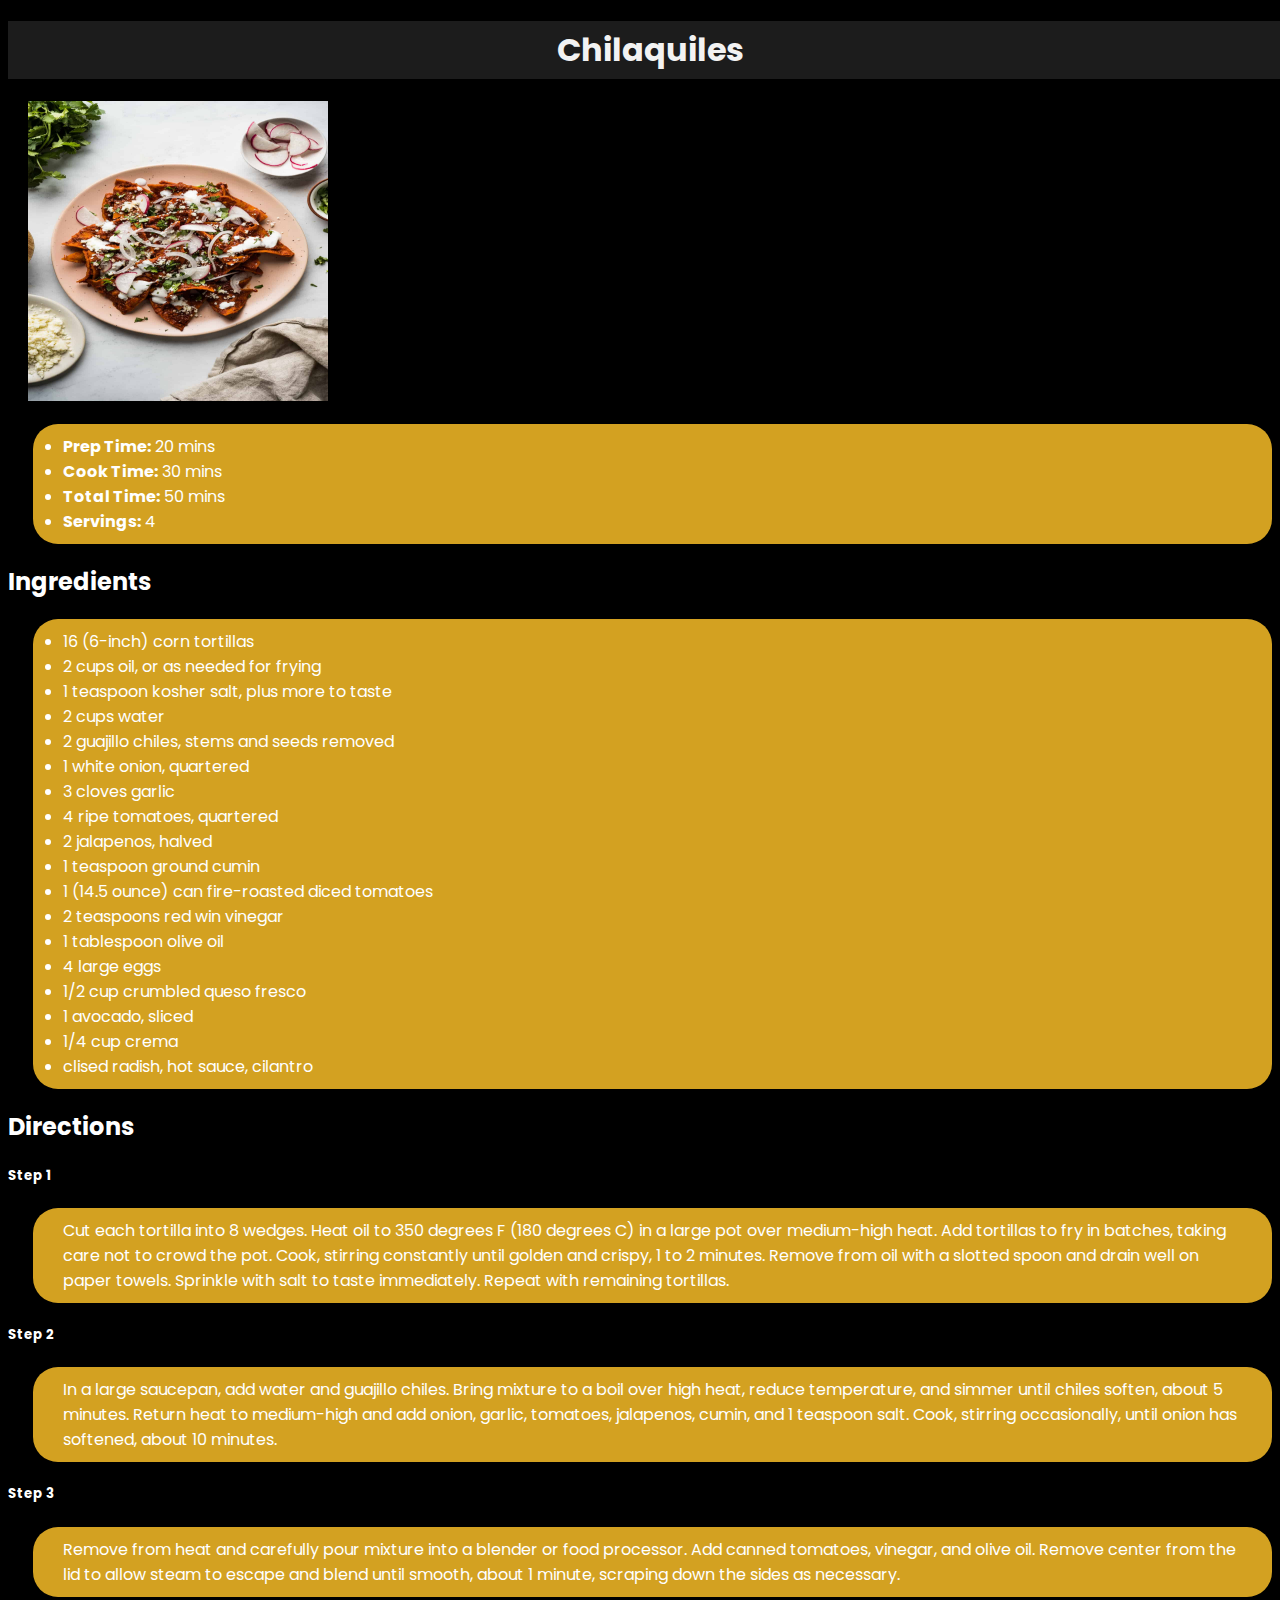
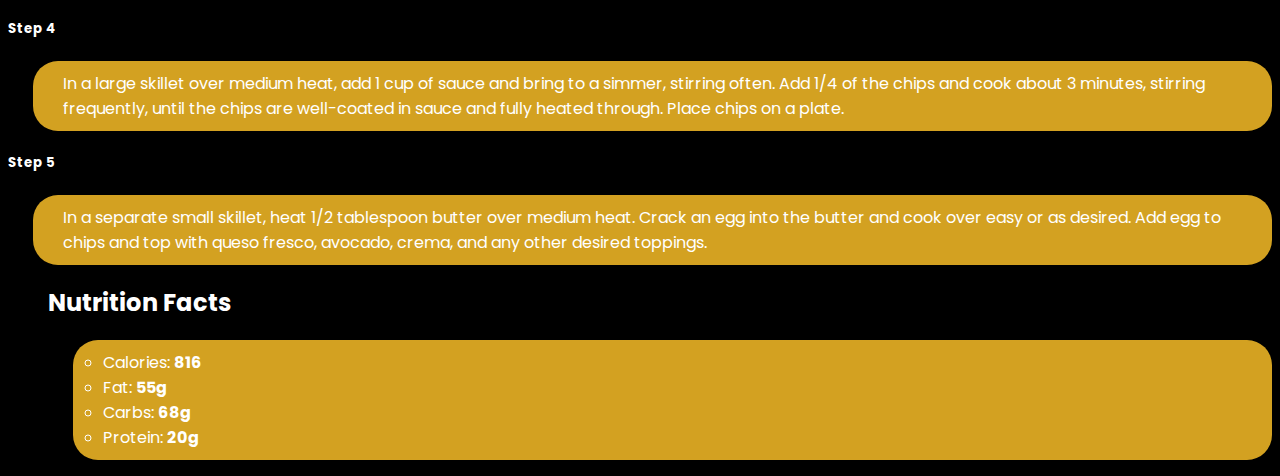
<file: pages/chilaquiles.html>
<!DOCTYPE html>
<html lang="en">
<head>
  <meta charset="UTF-8">
  <meta name="viewport" content="width=device-width, initial-scale=1.0">
  <title>Sosa's Recipes</title>
  <link rel="stylesheet" href="../css/styles.css">
</head>
<body>
  <h1 class="top-bar">Chilaquiles</h1>
  <img class="img-chilaquiles" src="../imgs/chilaquiles-rojos-small-11.jpg" alt="chilauiles on a plate" style="height: 300px; width: 300px;">
  <ul class="under-title">
    <li><strong>Prep Time:</strong> 20 mins</li>
    <li><strong>Cook Time:</strong> 30 mins</li>
    <li><strong>Total Time:</strong> 50 mins</li>
    <li><strong>Servings:</strong> 4</li>
  </ul>
  <h2>Ingredients</h2>
  <ul class="under-title">
    <li>16 (6-inch) corn tortillas</li>
    <li>2 cups oil, or as needed for frying</li>
    <li>1 teaspoon kosher salt, plus more to taste</li>
    <li>2 cups water</li>
    <li>2 guajillo chiles, stems and seeds removed</li>
    <li>1 white onion, quartered</li>
    <li>3 cloves garlic</li>
    <li>4 ripe tomatoes, quartered</li>
    <li>2 jalapenos, halved</li>
    <li>1 teaspoon ground cumin</li>
    <li>1 (14.5 ounce) can fire-roasted diced tomatoes</li>
    <li>2 teaspoons red win vinegar</li>
    <li>1 tablespoon olive oil</li>
    <li>4 large eggs</li>
    <li>1/2 cup crumbled queso fresco</li>
    <li>1 avocado, sliced</li>
    <li>1/4 cup crema</li>
    <li>clised radish, hot sauce, cilantro</li>
  </ul>
  <h2>Directions</h2>
  <h5>Step 1</h5>
  <p class="under-title">Cut each tortilla into 8 wedges. Heat oil to 350 degrees F (180 degrees C) in a large pot over medium-high heat. Add tortillas to fry in batches, taking care not to crowd the pot. Cook, stirring constantly until golden and crispy, 1 to 2 minutes. Remove from oil with a slotted spoon and drain well on paper towels. Sprinkle with salt to taste immediately. Repeat with remaining tortillas. </p>
  <h5>Step 2</h5>
  <p class="under-title">In a large saucepan, add water and guajillo chiles. Bring mixture to a boil over high heat, reduce temperature, and simmer until chiles soften, about 5 minutes. Return heat to medium-high and add onion, garlic, tomatoes, jalapenos, cumin, and 1 teaspoon salt. Cook, stirring occasionally, until onion has softened, about 10 minutes. </p>
  <h5>Step 3</h5>
  <p class="under-title">Remove from heat and carefully pour mixture into a blender or food processor. Add canned tomatoes, vinegar, and olive oil. Remove center from the lid to allow steam to escape and blend until smooth, about 1 minute, scraping down the sides as necessary.</p>
  <h5>Step 4</h5>
  <p class="under-title">In a large skillet over medium heat, add 1 cup of sauce and bring to a simmer, stirring often.  Add 1/4 of the chips and cook about 3 minutes, stirring frequently, until the chips are well-coated in sauce and fully heated through. Place chips on a plate.</p>
  <h5>Step 5</h5>
  <p class="under-title">In a separate small skillet, heat 1/2 tablespoon butter over medium heat. Crack an egg into the butter and cook over easy or as desired. Add egg to chips and top with queso fresco, avocado, crema, and any other desired toppings. </p>
  <ul>
  <h2>Nutrition Facts</h2>
  <ul class="under-title">
    <li>Calories: <strong>816</strong></li>
    <li>Fat: <strong>55g</strong></li>
    <li>Carbs: <strong>68g</strong></li>
    <li>Protein: <strong>20g</strong></li>
  </ul>
</body>
</html>
</file>
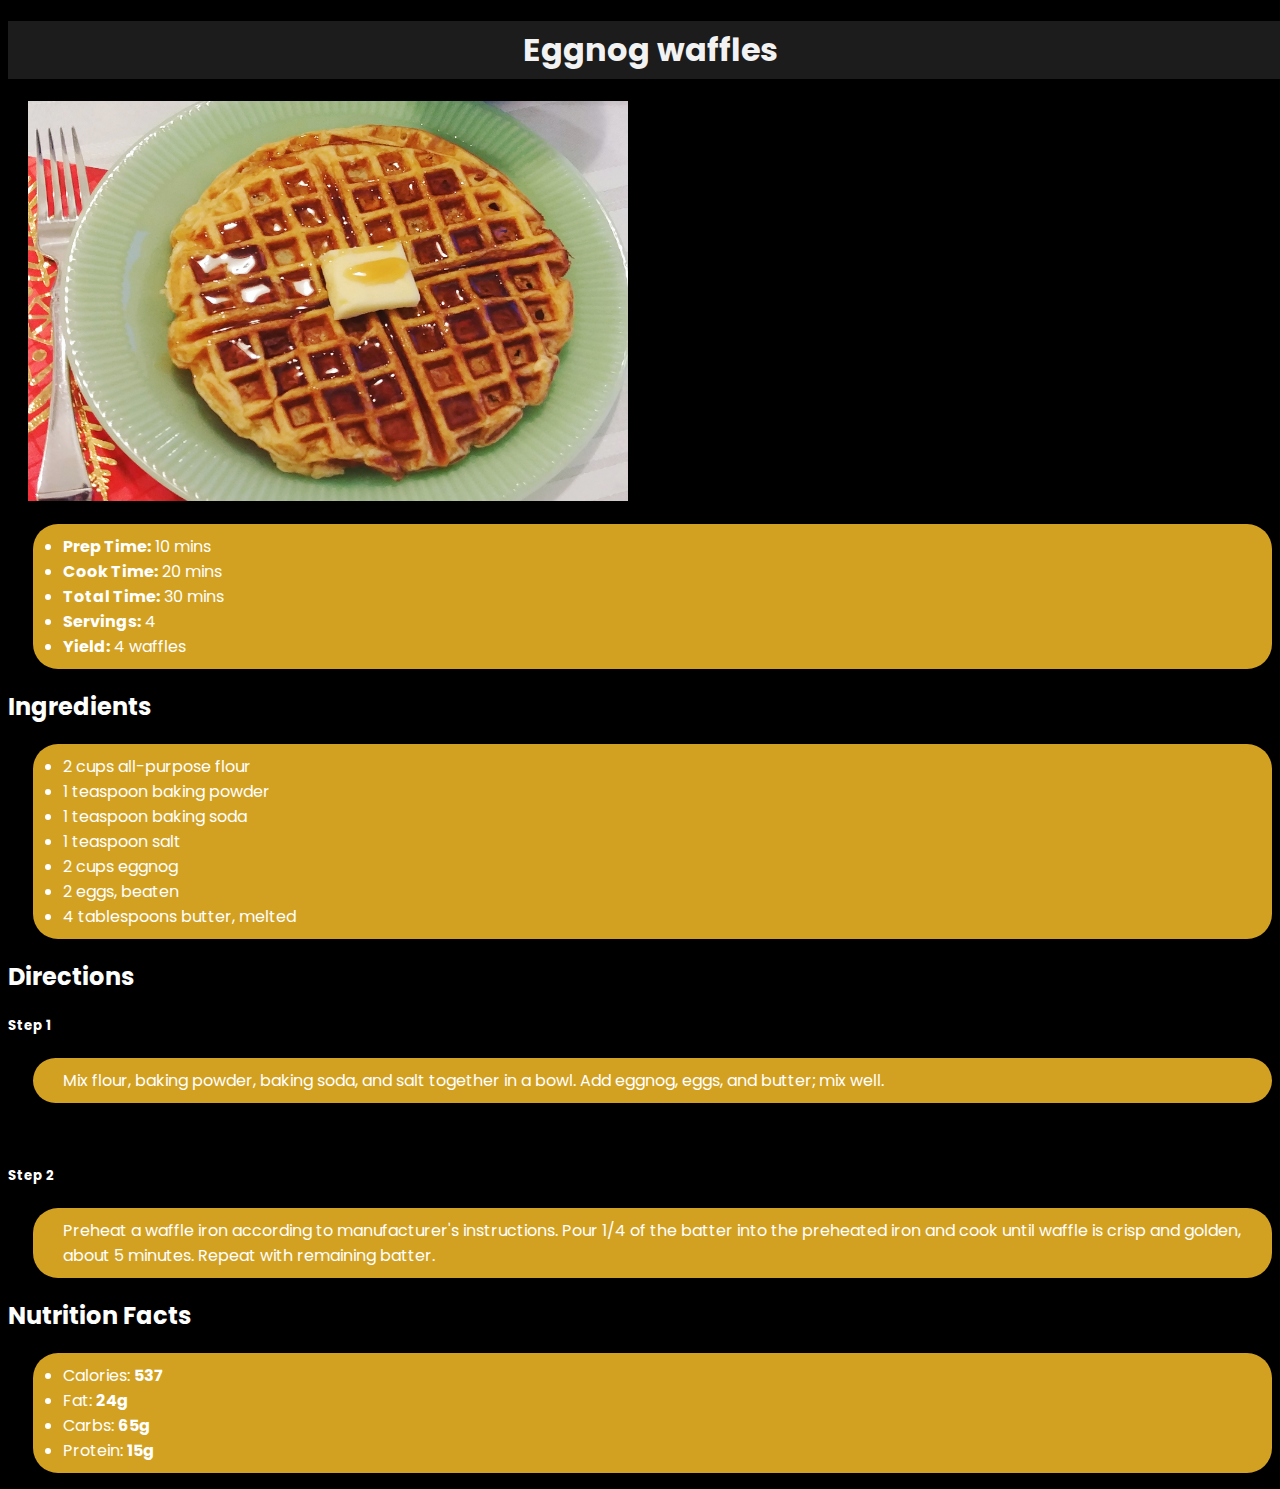
<file: pages/eggnog-waffles.html>
<!DOCTYPE html>
<html lang="en">
<head>
  <meta charset="UTF-8">
  <meta name="viewport" content="width=device-width, initial-scale=1.0">
  <title>Sosa's Recipes</title>
  <link rel="stylesheet" href="../css/styles.css">
</head>
<body>
  <h1 class="top-bar">Eggnog waffles</h1>
  <img src="../imgs/waffles.jpg" alt="Waffles" class="img-waffle">
  <ul class="under-title">
    <li><strong>Prep Time:</strong> 10 mins</li>
    <li><strong>Cook Time:</strong> 20 mins</li>
    <li><strong>Total Time:</strong> 30 mins</li>
    <li><strong>Servings:</strong> 4</li>
    <li><strong>Yield:</strong> 4 waffles</li>
  </ul>

  <h2>Ingredients</h2>
  <ul class="under-title">
    <li>2 cups all-purpose flour</li>
    <li>1 teaspoon baking powder</li>
    <li>1 teaspoon baking soda</li>
    <li>1 teaspoon salt</li>
    <li>2 cups eggnog</li>
    <li>2 eggs, beaten</li>
    <li>4 tablespoons butter, melted</li>
  </ul>
  <h2>Directions</h2>
  <h5>Step 1</h5>
  <p class="under-title">Mix flour, baking powder, baking soda, and salt together in a bowl. Add eggnog, eggs, and butter; mix well.</p>
  <br>
  <h5>Step 2</h5>
  <p class="under-title">Preheat a waffle iron according to manufacturer's instructions. Pour 1/4 of the batter into the preheated iron and cook until waffle is crisp and golden, about 5 minutes. Repeat with remaining batter.</p>
  <h2>Nutrition Facts</h2>
  <ul class="under-title">
    <li>Calories: <strong>537</strong></li>
    <li>Fat: <strong>24g</strong></li>
    <li>Carbs: <strong>65g</strong></li>
    <li>Protein: <strong>15g</strong></li>
  </ul>
</body>
</html>
</file>
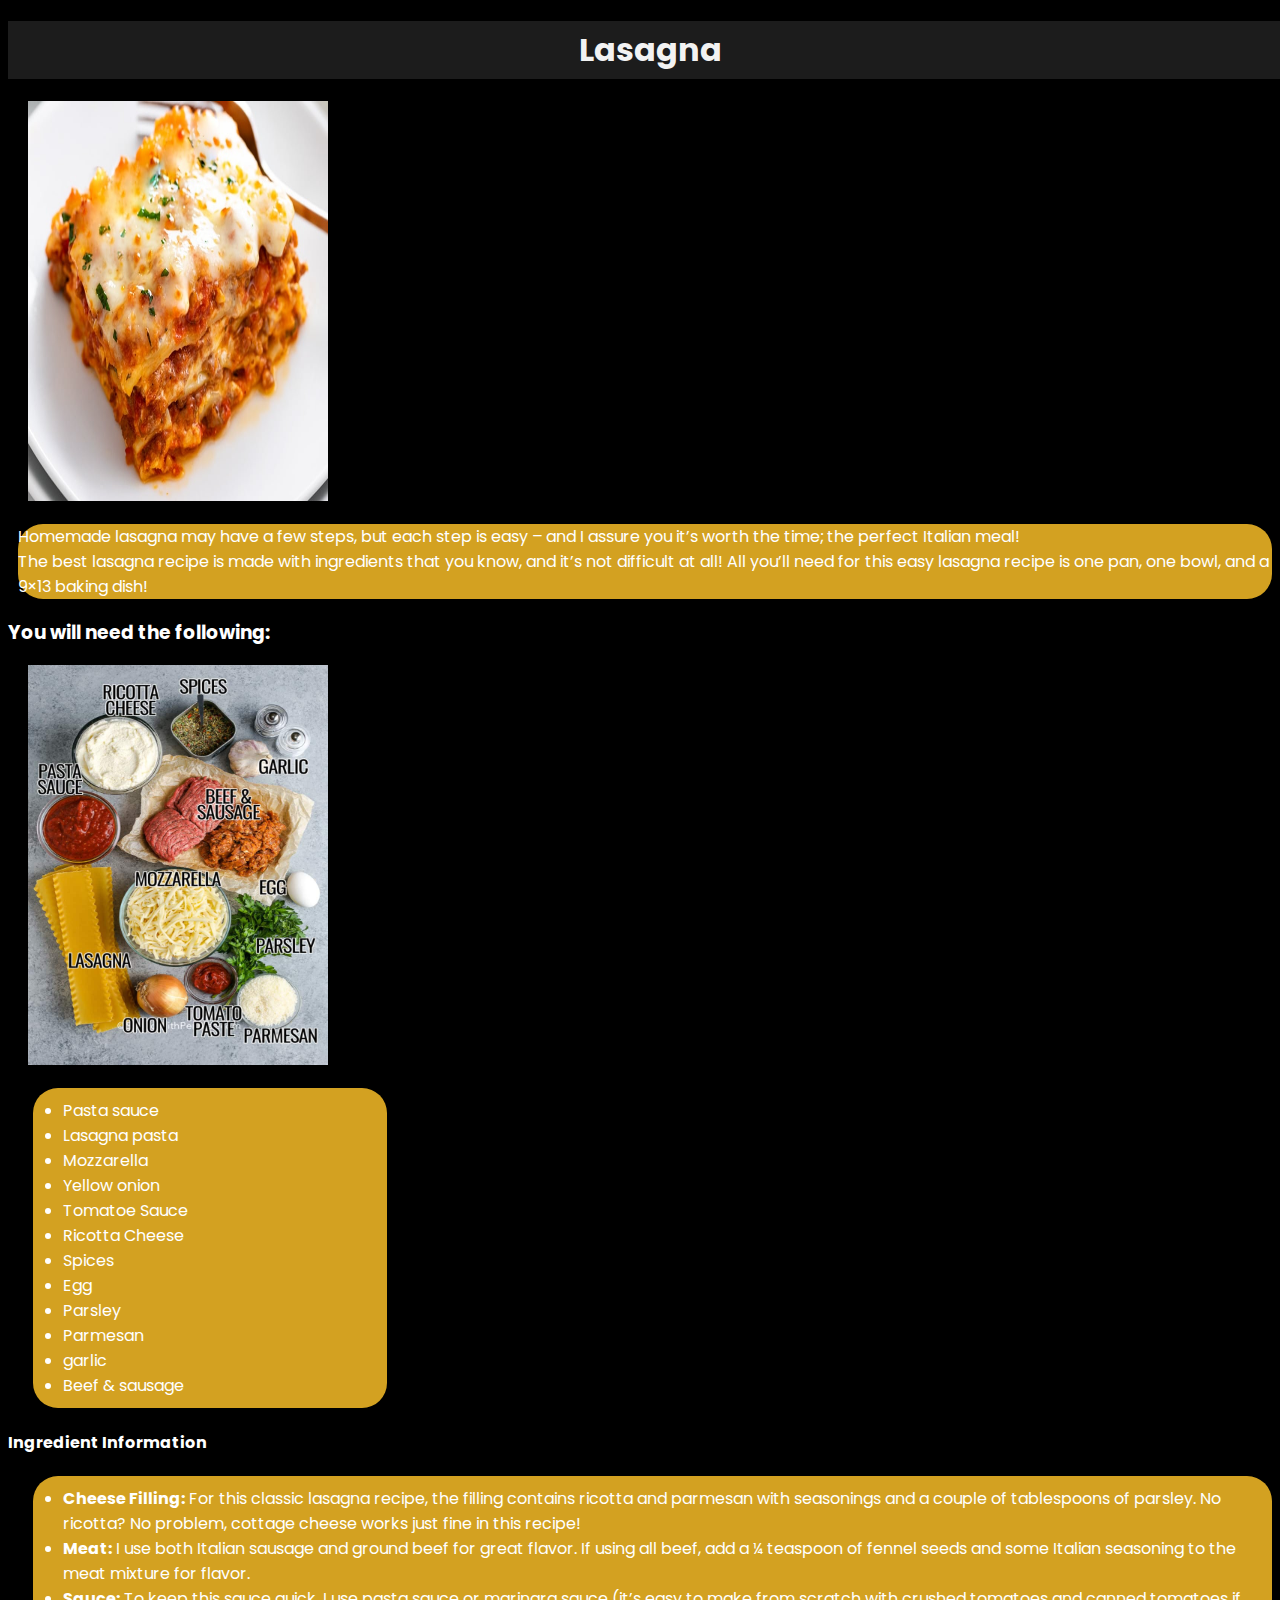
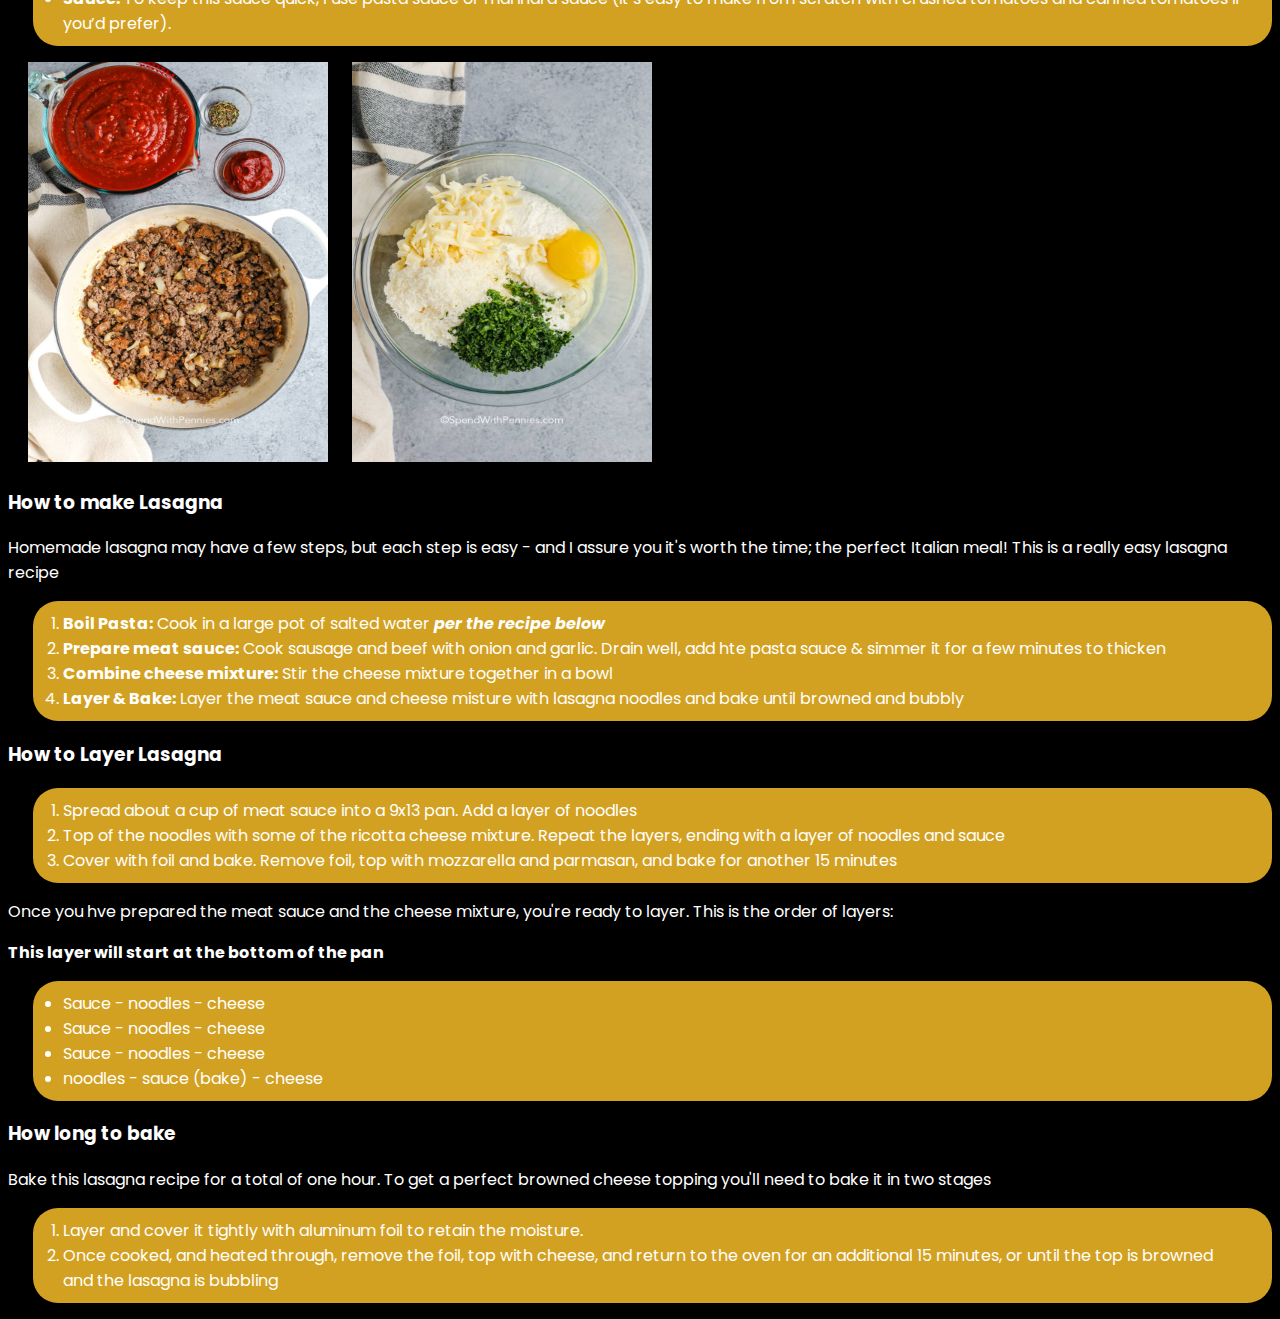
<file: pages/lasagna.html>
<!DOCTYPE html>
<html lang="en">
<head>
  <meta charset="UTF-8">
  <meta name="viewport" content="width=device-width, initial-scale=1.0">
  <title>Sosa's Recipes</title>
  <link rel="stylesheet" href="../css/styles.css">
</head>
<body>

  <h1 class="top-bar">Lasagna</h1>

  <div class="header">
    <img class='img-lasagna' src="../imgs/Lasagna-Recipe-f.jpg" alt="picture of lasagna">
    <p class="head-desc">Homemade lasagna may have a few steps, but each step is easy – and I assure you it’s worth the time; the perfect Italian meal!
      <br>
    The best lasagna recipe is made with ingredients that you know, and it’s not difficult at all! All you’ll need for this easy lasagna recipe is one pan, one bowl, and a 9×13 baking dish!</p>
  </div>

  <h3>You will need the following:</h3>
  <img class='img-lasagna' src="../imgs/ingredients.jpeg" alt="ingredients">
  <ul class="ul-ingredients">
    <li>Pasta sauce</li>
    <li>Lasagna pasta</li>
    <li>Mozzarella</li>
    <li>Yellow onion</li>
    <li>Tomatoe Sauce</li>
    <li>Ricotta Cheese</li>
    <li>Spices</li>
    <li>Egg</li>
    <li>Parsley</li>
    <li>Parmesan</li>
    <li>garlic</li>
    <li>Beef & sausage</li>
  </ul>

  <h4>Ingredient Information</h4>
  <ul class="ingredient-info">
    <li><strong>Cheese Filling:</strong> For this classic lasagna recipe, the filling contains ricotta and parmesan with seasonings and a couple of tablespoons of parsley. No ricotta? No problem, cottage cheese works just fine in this recipe!</li>
    <li><strong>Meat:</strong> I use both Italian sausage and ground beef for great flavor. If using all beef, add a ¼ teaspoon of fennel seeds and some Italian seasoning to the meat mixture for flavor.</li>
    <li><strong>Sauce:</strong> To keep this sauce quick, I use pasta sauce or marinara sauce (it’s easy to make from scratch with crushed tomatoes and canned tomatoes if you’d prefer).</li>
  </ul>
  <img class='img-lasagna' src="../imgs/Easy-Homemade-Lasagna-SpendWithPennies-2-800x1200.jpg">
  <img class='img-lasagna' src="../imgs/Easy-Homemade-Lasagna-SpendWithPennies-4-800x1200.jpg">
  <h3>How to make Lasagna</h3>
  <p>Homemade lasagna may have a few steps, but each step is easy - and I assure you it's worth the time; the perfect Italian meal! This is a really easy lasagna recipe</p>
  <ol class="ol-to-cook">
    <li><strong>Boil Pasta:</strong> Cook in a large pot of salted water <strong><em>per the recipe below</em></strong></li>
    <li><strong>Prepare meat sauce:</strong> Cook sausage and beef with onion and garlic. Drain well, add hte pasta sauce & simmer it for a few minutes to thicken</li>
    <li><strong>Combine cheese mixture:</strong> Stir the cheese mixture together in a bowl</li>
    <li><strong>Layer & Bake:</strong> Layer the meat sauce and cheese misture with lasagna noodles and bake until browned and bubbly</li>
  </ol>
  <h3>How to Layer Lasagna</h3>
  <ol class="layer-lasagna">
    <li>Spread about a cup of meat sauce into a 9x13 pan. Add a layer of noodles</li>
    <li>Top of the noodles with some of the ricotta cheese mixture. Repeat the layers, ending with a layer of noodles and sauce</li>
    <li>Cover with foil and bake. Remove foil, top with mozzarella and parmasan, and bake for another 15 minutes</li>
  </ol>
  <p>Once you hve prepared the meat sauce and the cheese mixture, you're ready to layer. This is the order of layers:</p>
  <p><strong>This layer will start at the bottom of the pan</strong></p>
  <ul class="layer">
    <li>Sauce - noodles - cheese</li>
    <li>Sauce - noodles - cheese</li>
    <li>Sauce - noodles - cheese</li>
    <li>noodles - sauce (bake) - cheese</li>
  </ul>
  <h3>How long to bake</h3>
  <p>Bake this lasagna recipe for a total of one hour. To get a perfect browned cheese topping you'll need to bake it in two stages</p>
  <ol class="bake-time">
    <li>Layer and cover it tightly with aluminum foil to retain the moisture.</li>
    <li>Once cooked, and heated through, remove the foil, top with cheese, and return to the oven for an additional 15 minutes, or until the top is browned and the lasagna is bubbling</li>
  </ol>
</body>
</html>
</file>
<file: css/styles.css>
@import url('https://fonts.googleapis.com/css2?family=Poppins:wght@200;300;400;500;700&display=swap');

* {
  font-family: 'Poppins', sans-serif;
}

html{
  background-color: black;
  color: white;
}

a {
  color: #FAF4E4;
  text-decoration: none;
  font-weight: bold;
  font-size: 20px;
}

a:hover {
  color: black;
  text-decoration: underline;
}

img.animated-gif {
  height: 300px;
  width: 500px;
  padding-top: 20px;
}

.top-bar {
  background-color: #1C1C1C;
  color: #f2f2f2;
  justify-content: space-between;
  padding: 5px 10px;
  text-align: center;
  width: 100%;

}

.main-text {
  text-align: center;
  background-color: #D3A121;
  border-radius: 25px;
  padding: 22px 30px;
  position: fixed;
  top: 35%;
  left: 50%;
  -webkit-transform: translate(-50%, -50%);
  transform: translate(-50%, -50%);
}

#footer {
  position: fixed;
  left: 0;
  bottom: 0;
  width: 100%;
  background-color: #1C1C1C;
  color: white;
  text-align: center;
}

.foot-link {
  margin: 20px;
}

ul.ul-ingredients {
  background-color: #D3A121;
  border-radius: 25px;
  position: relative;
  padding: 10px 30px;
  margin-left: 25px;
  margin-right: 70%;
}

.head-desc {
  background-color: #D3A121;
  border-radius: 25px;
  margin-left: 10px;
}

.img-lasagna,
.img-chilaquiles{
  margin-left: 20px;
  height: 400px; 
  width: 300px;
}

.img-waffle {
  margin-left: 20px;
  height: 400px;
  width: 600px;
}

.ingredient-info,
.ol-to-cook,
.layer-lasagna,
.layer,
.bake-time,
.under-title{
  background-color: #D3A121;
  border-radius: 25px;
  position: relative;
  padding: 10px 30px;
  margin-left: 25px;
}
</file>
